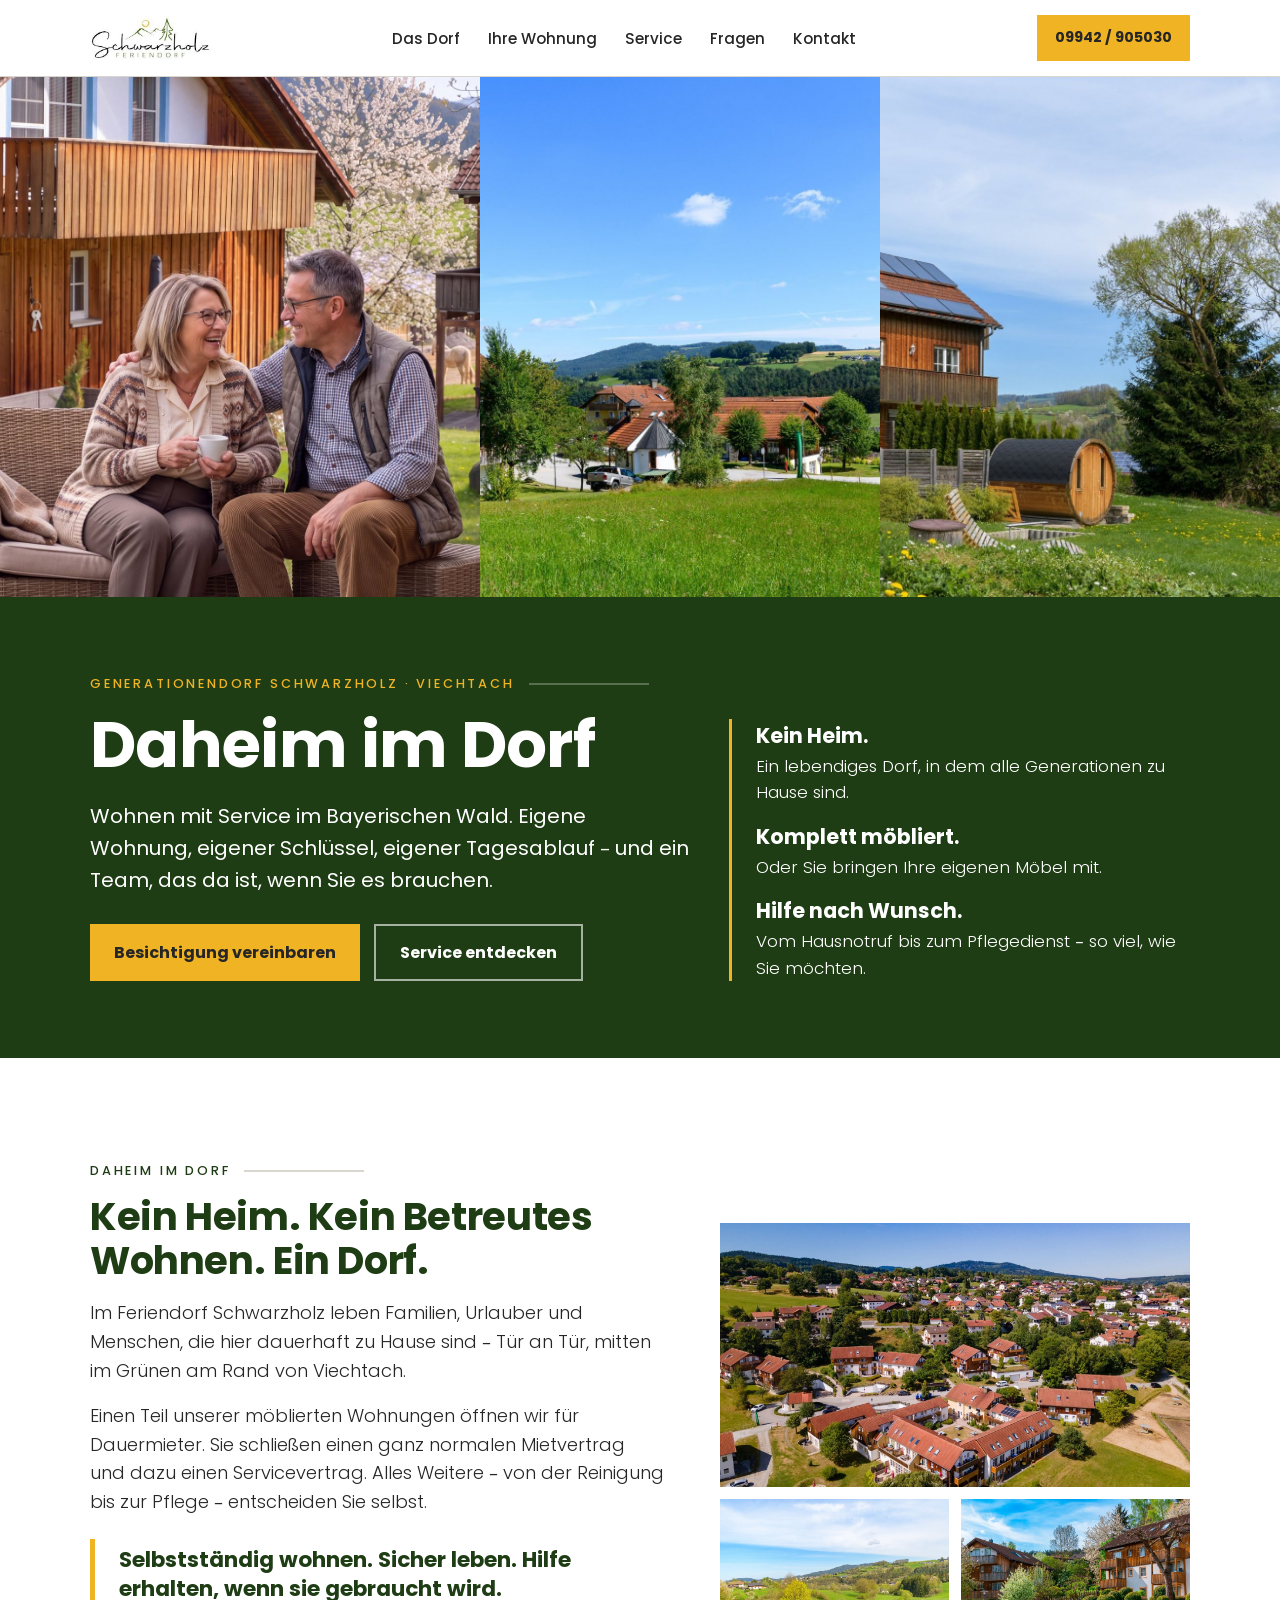
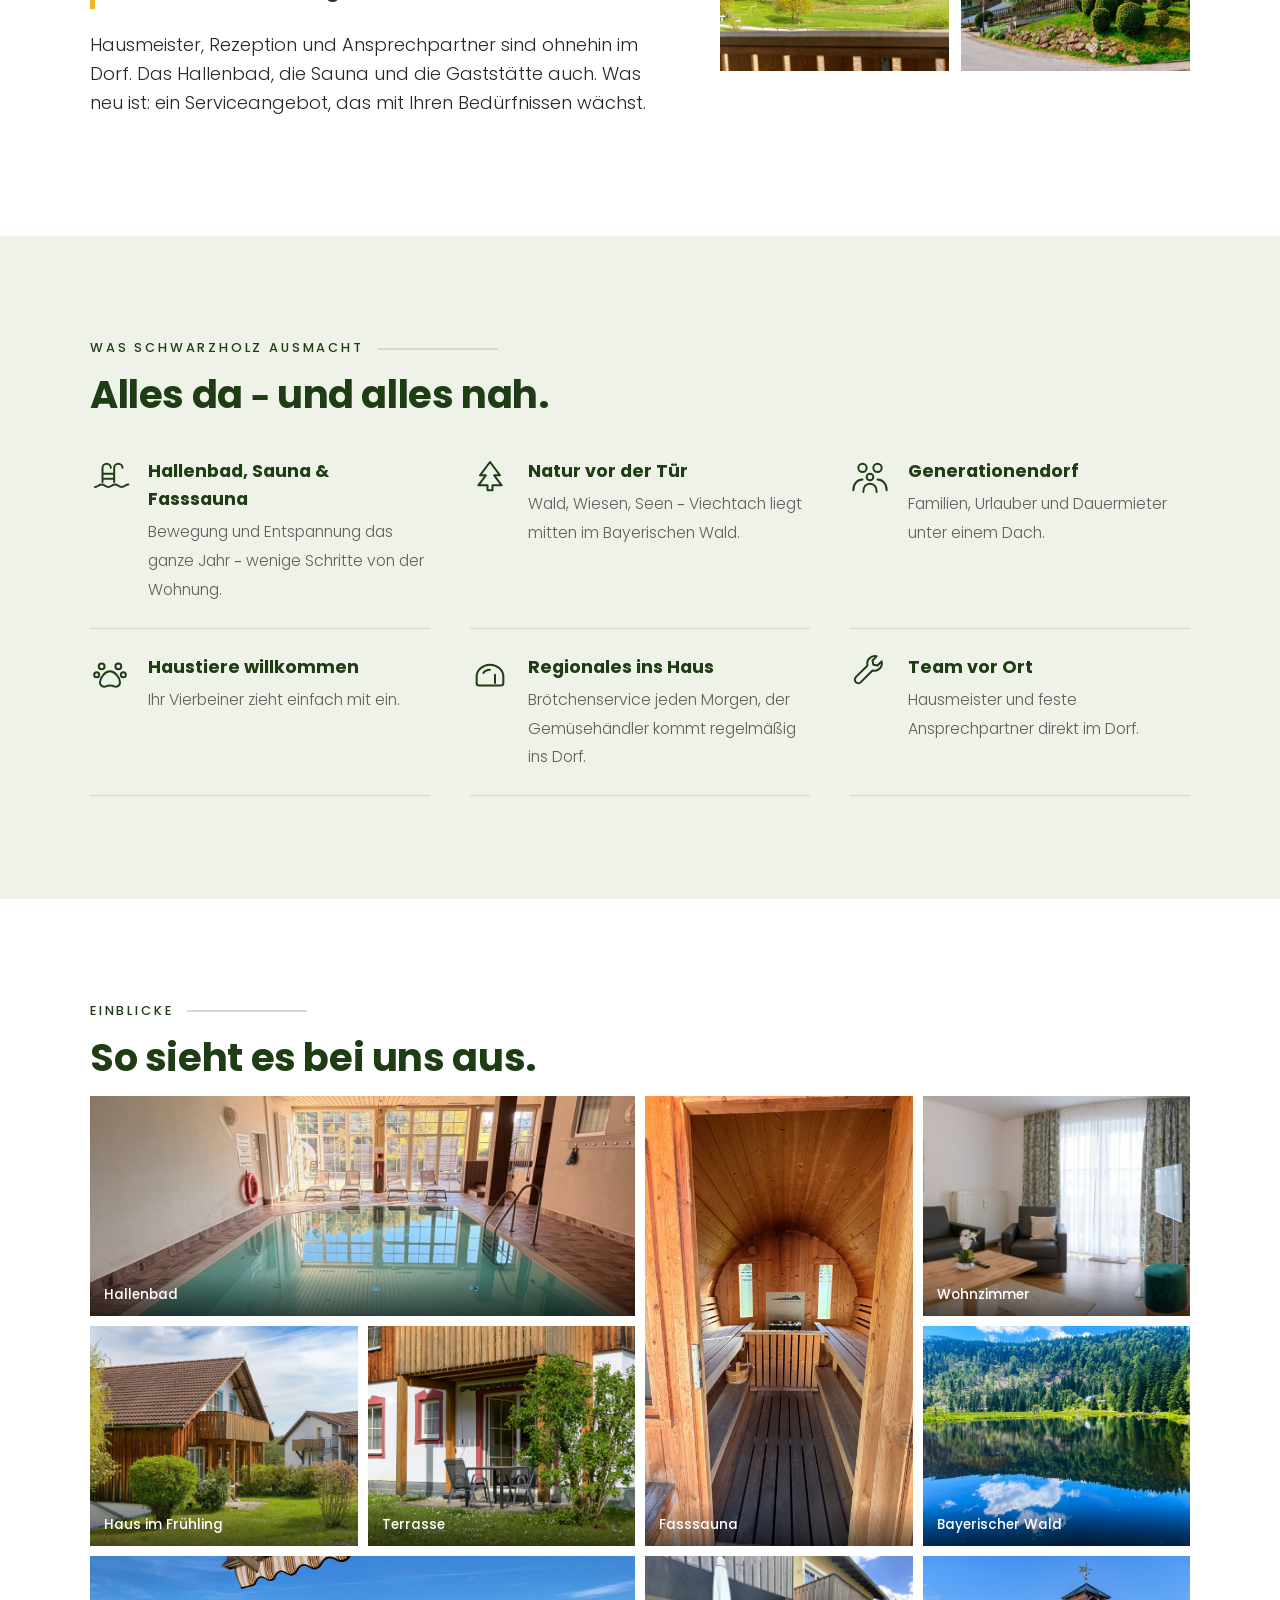
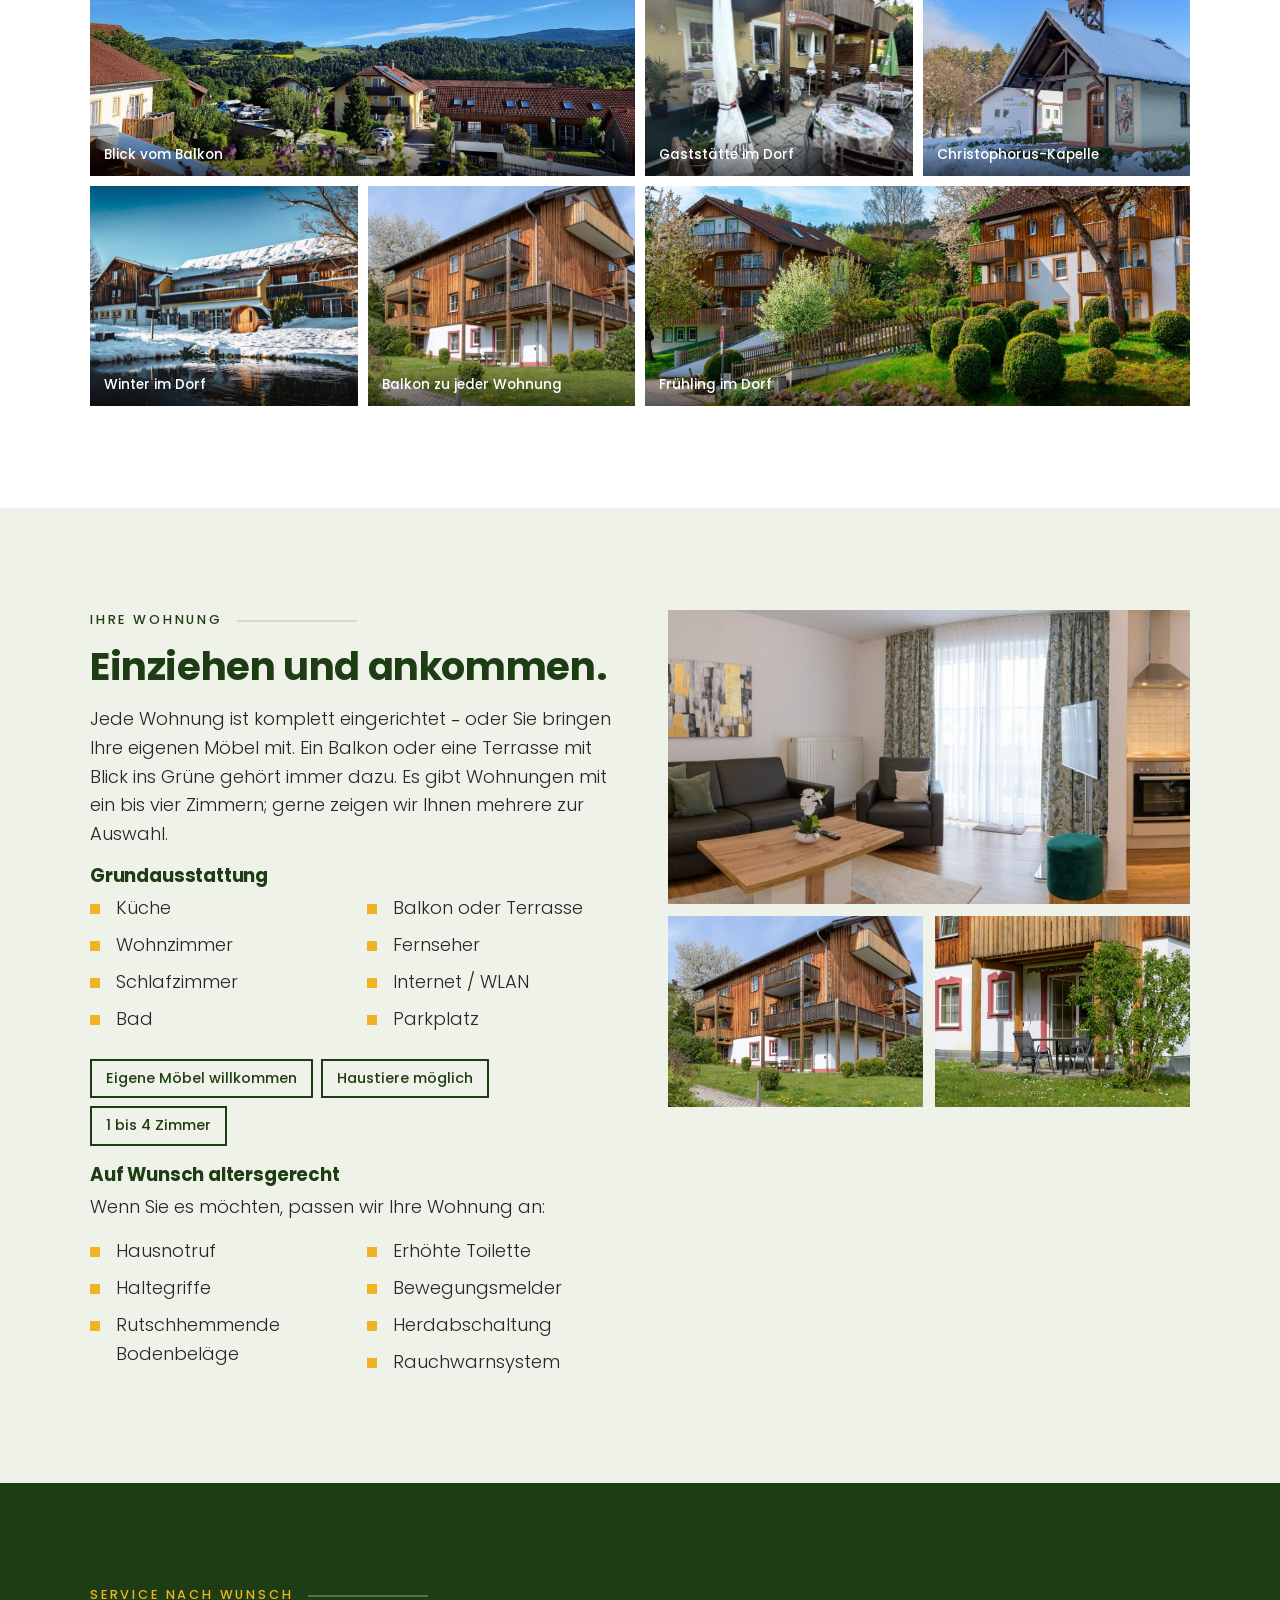
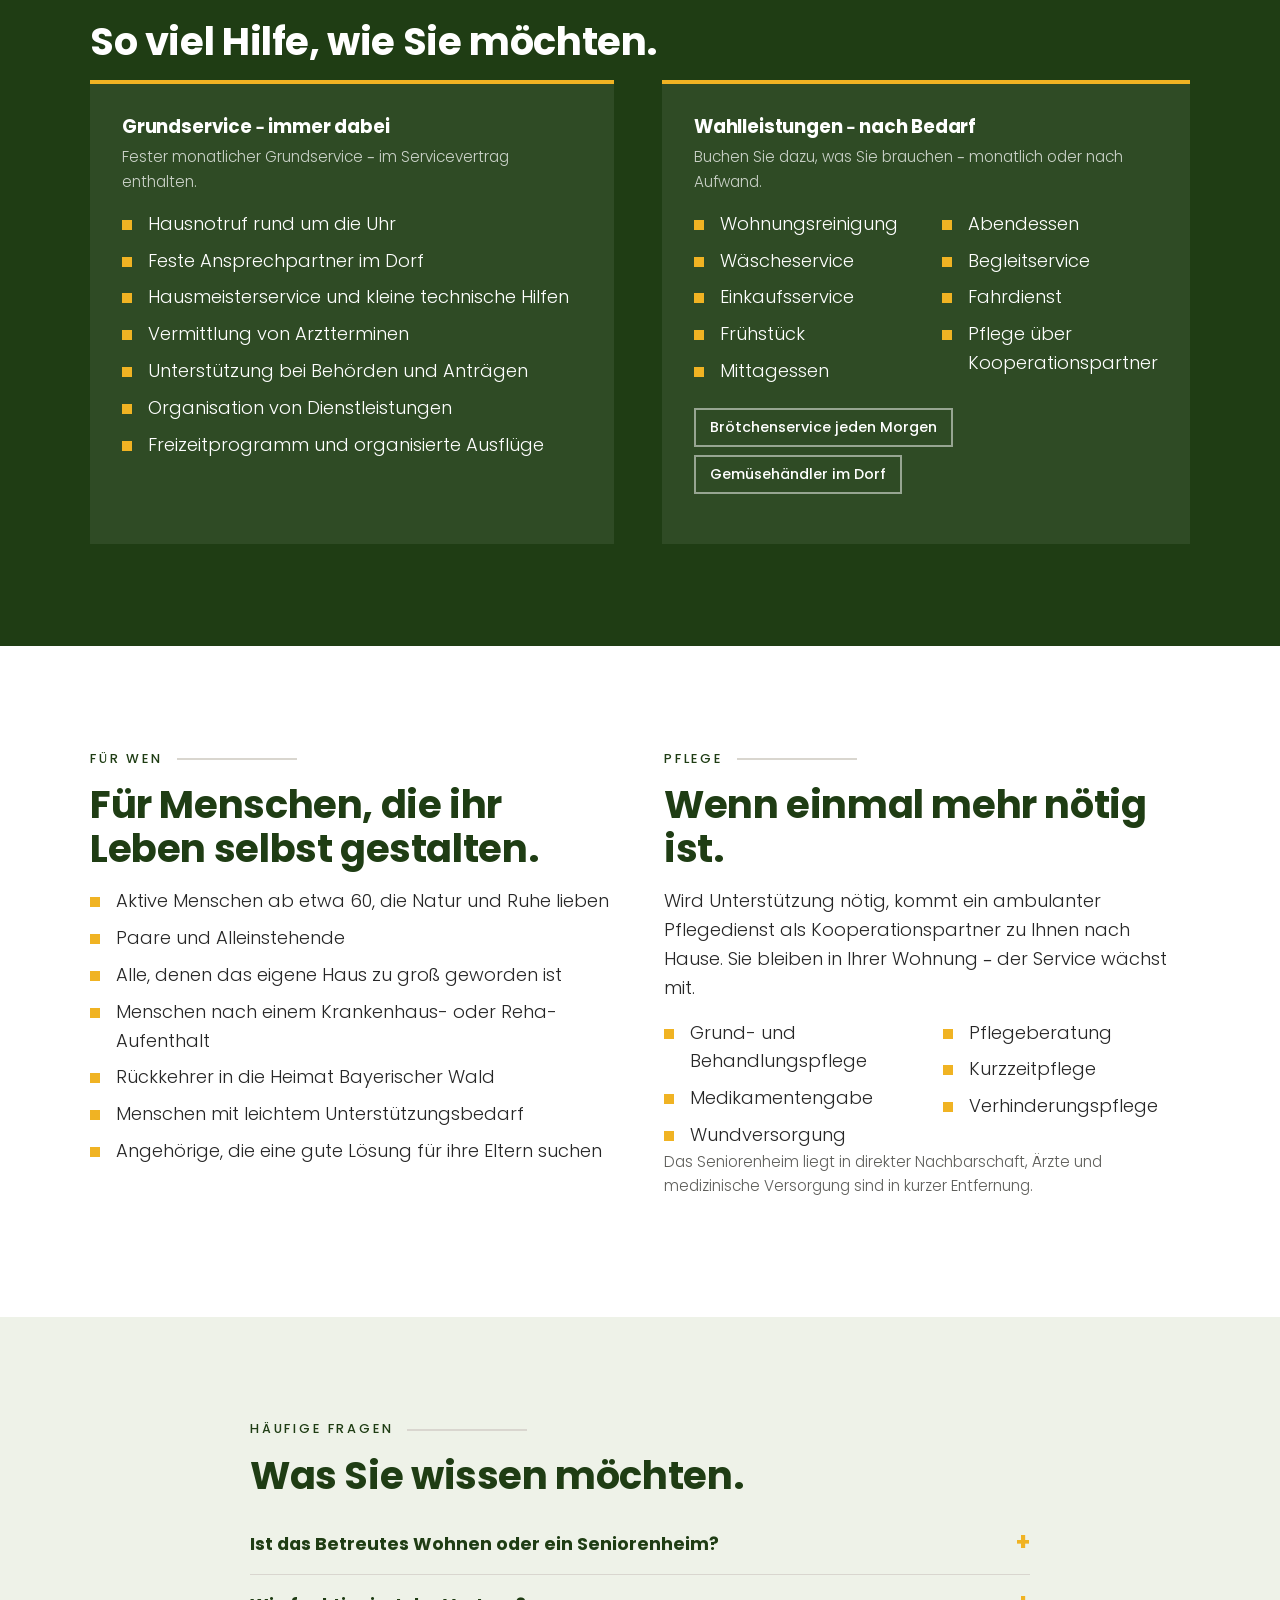
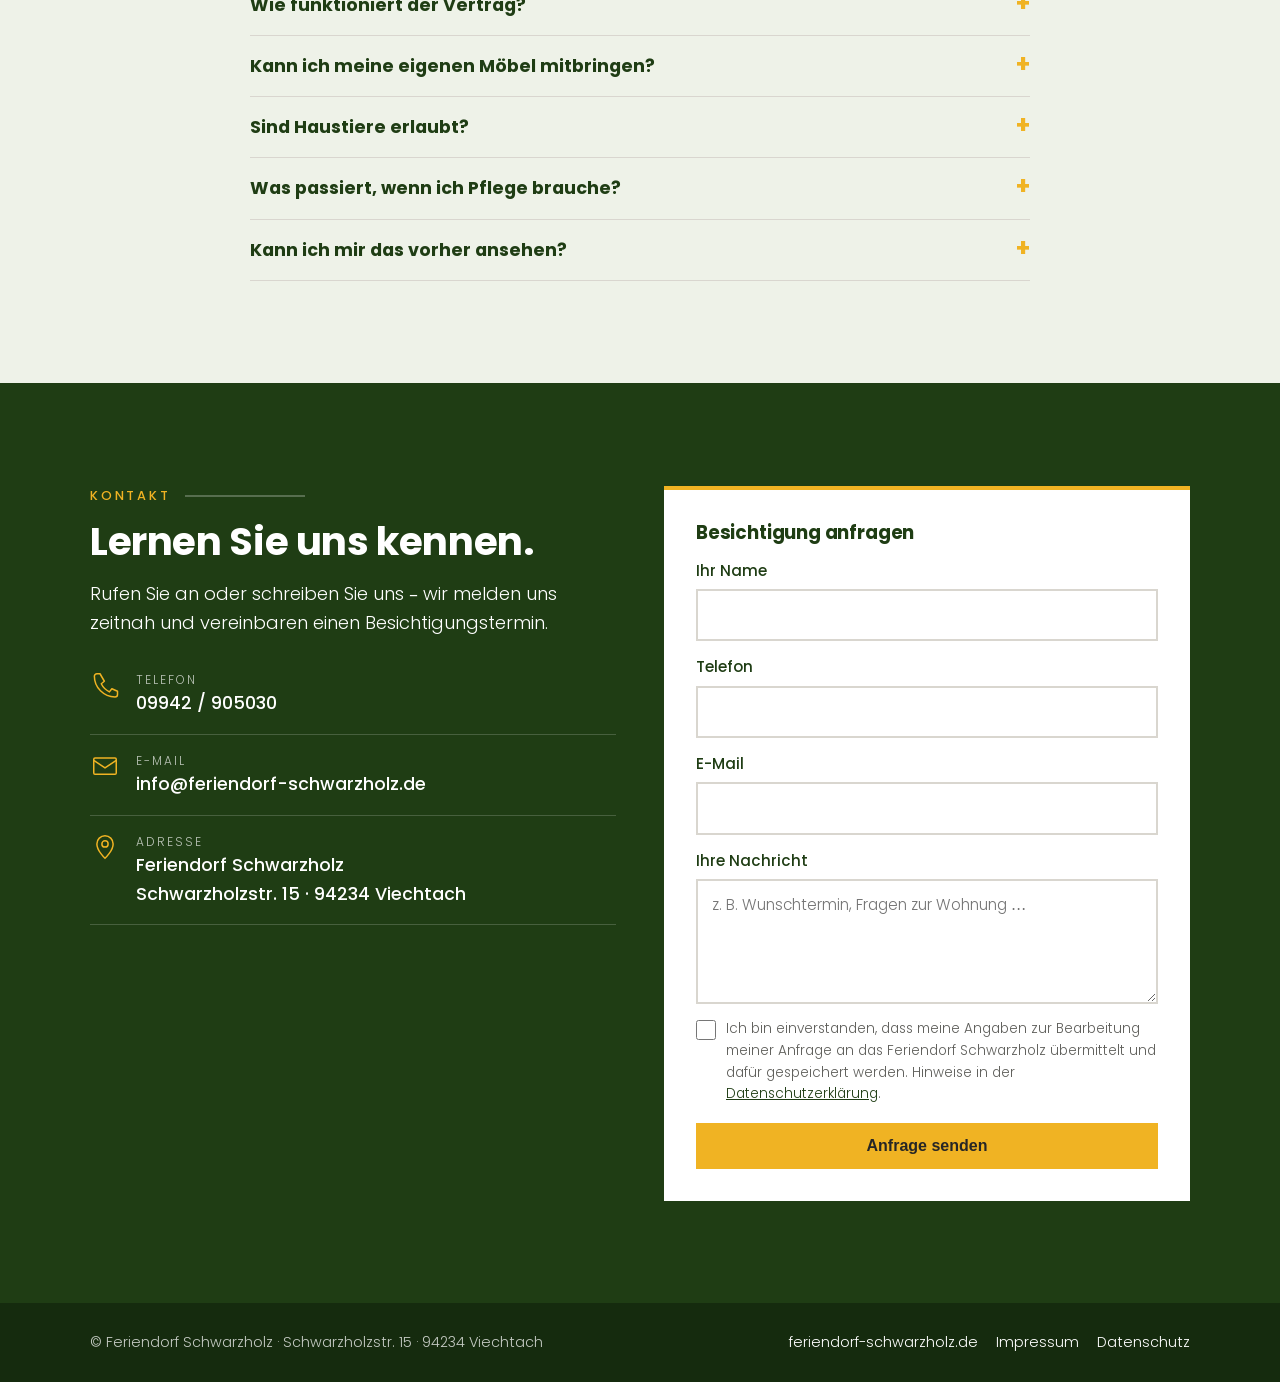
<file: index.html>
<!doctype html>
<html lang="de">
<head>
<meta charset="utf-8">
<meta name="viewport" content="width=device-width, initial-scale=1">
<title>Daheim im Dorf – Wohnen mit Service im Feriendorf Schwarzholz, Viechtach</title>
<meta name="description" content="Dauerhaft wohnen im Generationendorf Schwarzholz: möblierte Wohnungen mit Balkon, Hallenbad und Sauna, Service nach Wunsch und Pflege über Partner – mitten im Bayerischen Wald.">
<meta property="og:title" content="Daheim im Dorf – Wohnen mit Service im Feriendorf Schwarzholz">
<meta property="og:description" content="Selbstständig wohnen. Sicher leben. Hilfe, wenn sie gebraucht wird. Feriendorf Schwarzholz, Viechtach.">
<meta property="og:image" content="https://daheim.feriendorfschwarzholz.de/img/paar2.jpg">
<link rel="canonical" href="https://daheim.feriendorfschwarzholz.de/">
<meta name="robots" content="index, follow, max-image-preview:large">
<meta property="og:type" content="website">
<meta property="og:url" content="https://daheim.feriendorfschwarzholz.de/">
<meta property="og:locale" content="de_DE">
<meta property="og:site_name" content="Feriendorf Schwarzholz">
<meta name="twitter:card" content="summary_large_image">
<meta name="geo.region" content="DE-BY">
<meta name="geo.placename" content="Viechtach">
<link rel="stylesheet" href="css/style.css?v=5">
<link rel="icon" href="img/logo.jpg">
<script type="application/ld+json">
{
  "@context": "https://schema.org",
  "@graph": [
    {
      "@type": "LocalBusiness",
      "@id": "https://daheim.feriendorfschwarzholz.de/#org",
      "name": "Feriendorf Schwarzholz – Daheim im Dorf",
      "alternateName": "Wohnen mit Service im Generationendorf Schwarzholz",
      "description": "Dauerhaft wohnen im Feriendorf Schwarzholz in Viechtach: möblierte Wohnungen mit Balkon, Hallenbad und Sauna, Service nach Wunsch und ambulante Pflege über Partner – kein Heim, kein Betreutes Wohnen, ein Dorf für alle Generationen.",
      "url": "https://daheim.feriendorfschwarzholz.de/",
      "sameAs": ["https://www.feriendorf-schwarzholz.de"],
      "telephone": "+49 9942 905030",
      "email": "info@feriendorf-schwarzholz.de",
      "image": "https://daheim.feriendorfschwarzholz.de/img/paar2.jpg",
      "logo": "https://daheim.feriendorfschwarzholz.de/img/logo.jpg",
      "address": {
        "@type": "PostalAddress",
        "streetAddress": "Schwarzholzstr. 15",
        "postalCode": "94234",
        "addressLocality": "Viechtach",
        "addressRegion": "Bayern",
        "addressCountry": "DE"
      },
      "areaServed": "Bayerischer Wald",
      "amenityFeature": [
        {"@type": "LocationFeatureSpecification", "name": "Hallenbad", "value": true},
        {"@type": "LocationFeatureSpecification", "name": "Sauna und Fasssauna", "value": true},
        {"@type": "LocationFeatureSpecification", "name": "Haustiere erlaubt", "value": true},
        {"@type": "LocationFeatureSpecification", "name": "Möblierte Wohnungen", "value": true},
        {"@type": "LocationFeatureSpecification", "name": "Hausnotruf", "value": true}
      ]
    },
    {
      "@type": "WebPage",
      "@id": "https://daheim.feriendorfschwarzholz.de/#page",
      "url": "https://daheim.feriendorfschwarzholz.de/",
      "name": "Daheim im Dorf – Wohnen mit Service im Feriendorf Schwarzholz, Viechtach",
      "inLanguage": "de-DE",
      "about": {"@id": "https://daheim.feriendorfschwarzholz.de/#org"}
    },
    {
      "@type": "FAQPage",
      "mainEntity": [
        {"@type": "Question", "name": "Ist das Betreutes Wohnen oder ein Seniorenheim?", "acceptedAnswer": {"@type": "Answer", "text": "Nein. Das Feriendorf Schwarzholz ist eine gewachsene Wohnanlage, in der Familien, Urlauber und Dauermieter zusammenleben. Sie wohnen in Ihrer eigenen Wohnung und entscheiden selbst, welche Leistungen Sie dazunehmen."}},
        {"@type": "Question", "name": "Wie funktioniert der Vertrag?", "acceptedAnswer": {"@type": "Answer", "text": "Sie schließen einen normalen Mietvertrag für die Wohnung und einen Servicevertrag für den Grundservice. Wahlleistungen buchen Sie dazu, wenn Sie sie brauchen."}},
        {"@type": "Question", "name": "Kann ich meine eigenen Möbel mitbringen?", "acceptedAnswer": {"@type": "Answer", "text": "Ja. Die Wohnungen sind komplett möbliert, Sie können aber auch mit eigenen Möbeln einziehen – ganz oder teilweise."}},
        {"@type": "Question", "name": "Sind Haustiere erlaubt?", "acceptedAnswer": {"@type": "Answer", "text": "Ja, Haustiere sind willkommen. Sprechen Sie uns einfach vorher darauf an."}},
        {"@type": "Question", "name": "Was passiert, wenn ich Pflege brauche?", "acceptedAnswer": {"@type": "Answer", "text": "Ein ambulanter Pflegedienst als Kooperationspartner kommt zu Ihnen in die Wohnung. Die Abrechnung läuft wie gewohnt über die Pflegekasse. Sie müssen nicht umziehen."}},
        {"@type": "Question", "name": "Kann ich mir das vorher ansehen?", "acceptedAnswer": {"@type": "Answer", "text": "Ja. Vereinbaren Sie einen Termin – wir zeigen Ihnen das Dorf, mehrere Wohnungen zur Auswahl und die Menschen dahinter. Gerne auch gemeinsam mit Ihren Angehörigen."}}
      ]
    }
  ]
}
</script>
</head>
<body>

<header>
  <div class="wrap nav" id="nav">
    <a href="#top"><img src="img/logo.jpg" alt="Feriendorf Schwarzholz"></a>
    <ul>
      <li><a href="#dorf">Das Dorf</a></li>
      <li><a href="#wohnung">Ihre Wohnung</a></li>
      <li><a href="#service">Service</a></li>
      <li><a href="#faq">Fragen</a></li>
      <li><a href="#kontakt">Kontakt</a></li>
    </ul>
    <a class="btn" href="tel:+499942905030">09942 / 905030</a>
    <button class="burger" aria-label="Menü" onclick="document.getElementById('nav').classList.toggle('open')"><span></span><span></span><span></span></button>
  </div>
</header>

<main id="top">

<div class="hero-row">
  <img src="img/paar2.jpg" width="1600" height="1194" fetchpriority="high" alt="Paar auf der Terrasse im Feriendorf Schwarzholz" style="object-position:70% 50%">
  <img src="img/dorf.jpg" alt="Blick über das Feriendorf im Sommer" style="object-position:50% 70%">
  <img src="img/sauna_fruehling.jpg" alt="Fasssauna im Garten" style="object-position:60% 55%">
</div>

<section class="hero dark">
  <div class="wrap grid">
    <div>
      <div class="kicker">Generationendorf Schwarzholz · Viechtach</div>
      <h1>Daheim im Dorf</h1>
      <p class="lead">Wohnen mit Service im Bayerischen Wald. Eigene Wohnung, eigener Schlüssel, eigener Tagesablauf – und ein Team, das da ist, wenn Sie es brauchen.</p>
      <div class="cta">
        <a class="btn" href="#kontakt">Besichtigung vereinbaren</a>
        <a class="btn ghost" href="#service">Service entdecken</a>
      </div>
    </div>
    <div class="facts">
      <div><b>Kein Heim.</b> Ein lebendiges Dorf, in dem alle Generationen zu Hause sind.</div>
      <div><b>Komplett möbliert.</b> Oder Sie bringen Ihre eigenen Möbel mit.</div>
      <div><b>Hilfe nach Wunsch.</b> Vom Hausnotruf bis zum Pflegedienst – so viel, wie Sie möchten.</div>
    </div>
  </div>
</section>

<section class="intro" id="dorf">
  <div class="wrap grid">
    <div>
      <div class="kicker">Daheim im Dorf</div>
      <h2>Kein Heim. Kein Betreutes Wohnen. Ein Dorf.</h2>
      <p>Im Feriendorf Schwarzholz leben Familien, Urlauber und Menschen, die hier dauerhaft zu Hause sind – Tür an Tür, mitten im Grünen am Rand von Viechtach.</p>
      <p>Einen Teil unserer möblierten Wohnungen öffnen wir für Dauermieter. Sie schließen einen ganz normalen Mietvertrag und dazu einen Servicevertrag. Alles Weitere – von der Reinigung bis zur Pflege – entscheiden Sie selbst.</p>
      <div class="quote">Selbstständig wohnen. Sicher leben. Hilfe erhalten, wenn sie gebraucht wird.</div>
      <p>Hausmeister, Rezeption und Ansprechpartner sind ohnehin im Dorf. Das Hallenbad, die Sauna und die Gaststätte auch. Was neu ist: ein Serviceangebot, das mit Ihren Bedürfnissen wächst.</p>
    </div>
    <div class="photo-stack">
      <img src="img/luft.jpg" alt="Luftaufnahme des Feriendorfs Schwarzholz" loading="lazy">
      <img src="img/blick.jpg" alt="Blick vom Balkon über die Wiesen" loading="lazy">
      <img src="img/bluete.jpg" alt="Häuser im Feriendorf zur Kirschblüte" loading="lazy">
    </div>
  </div>
</section>

<section class="light">
  <div class="wrap">
    <div class="kicker">Was Schwarzholz ausmacht</div>
    <h2>Alles da – und alles nah.</h2>
    <div class="features">
      <div class="feat"><svg viewBox="0 0 48 48"><path d="M6 36c4 0 4-3 8-3s4 3 8 3 4-3 8-3 4 3 8 3 4-3 8-3" fill="none" stroke="currentColor" stroke-width="2.4" stroke-linecap="round"/><path d="M15 30V13a5 5 0 0 1 10 0M29 30V13a5 5 0 0 1 10 0M15 20h14M15 26h14" fill="none" stroke="currentColor" stroke-width="2.4" stroke-linecap="round"/></svg><div><b>Hallenbad, Sauna &amp; Fasssauna</b><span>Bewegung und Entspannung das ganze Jahr – wenige Schritte von der Wohnung.</span></div></div>
      <div class="feat"><svg viewBox="0 0 48 48"><path d="M24 6 12 22h7l-9 12h11v6h6v-6h11l-9-12h7z" fill="none" stroke="currentColor" stroke-width="2.4" stroke-linejoin="round"/></svg><div><b>Natur vor der Tür</b><span>Wald, Wiesen, Seen – Viechtach liegt mitten im Bayerischen Wald.</span></div></div>
      <div class="feat"><svg viewBox="0 0 48 48"><circle cx="15" cy="13" r="5" fill="none" stroke="currentColor" stroke-width="2.4"/><circle cx="33" cy="13" r="5" fill="none" stroke="currentColor" stroke-width="2.4"/><circle cx="24" cy="24" r="4" fill="none" stroke="currentColor" stroke-width="2.4"/><path d="M4 40c0-8 5-13 11-13M44 40c0-8-5-13-11-13M16 42c0-6 3-10 8-10s8 4 8 10" fill="none" stroke="currentColor" stroke-width="2.4" stroke-linecap="round"/></svg><div><b>Generationendorf</b><span>Familien, Urlauber und Dauermieter unter einem Dach.</span></div></div>
      <div class="feat"><svg viewBox="0 0 48 48"><circle cx="14" cy="16" r="3.5" fill="none" stroke="currentColor" stroke-width="2.4"/><circle cx="34" cy="16" r="3.5" fill="none" stroke="currentColor" stroke-width="2.4"/><circle cx="8" cy="26" r="3" fill="none" stroke="currentColor" stroke-width="2.4"/><circle cx="40" cy="26" r="3" fill="none" stroke="currentColor" stroke-width="2.4"/><path d="M24 22c6 0 12 8 12 13a5 5 0 0 1-7 5c-2-1-3-1-5-1s-3 0-5 1a5 5 0 0 1-7-5c0-5 6-13 12-13z" fill="none" stroke="currentColor" stroke-width="2.4"/></svg><div><b>Haustiere willkommen</b><span>Ihr Vierbeiner zieht einfach mit ein.</span></div></div>
      <div class="feat"><svg viewBox="0 0 48 48"><path d="M8 28c0-8 8-14 16-14s16 6 16 14v8a3 3 0 0 1-3 3H11a3 3 0 0 1-3-3zM16 24c2-3 5-4 8-4M30 36V26" fill="none" stroke="currentColor" stroke-width="2.4" stroke-linecap="round" stroke-linejoin="round"/></svg><div><b>Regionales ins Haus</b><span>Brötchenservice jeden Morgen, der Gemüsehändler kommt regelmäßig ins Dorf.</span></div></div>
      <div class="feat"><svg viewBox="0 0 48 48"><path d="M38 10a9 9 0 0 1-11 11L13 35a4 4 0 0 1-6-6l14-14A9 9 0 0 1 32 4l-5 5 1 5 5 1z" fill="none" stroke="currentColor" stroke-width="2.4" stroke-linejoin="round"/></svg><div><b>Team vor Ort</b><span>Hausmeister und feste Ansprechpartner direkt im Dorf.</span></div></div>
    </div>
  </div>
</section>

<section>
  <div class="wrap">
    <div class="kicker">Einblicke</div>
    <h2>So sieht es bei uns aus.</h2>
    <div class="gallery">
      <figure class="wide"><img src="img/pool2.jpg" alt="Hallenbad im Feriendorf Schwarzholz" style="object-position:50% 45%" loading="lazy"><figcaption>Hallenbad</figcaption></figure>
      <figure class="tall"><img src="img/sauna_innen.jpg" alt="Fasssauna von innen" loading="lazy"><figcaption>Fasssauna</figcaption></figure>
      <figure><img src="img/innen.jpg" alt="Wohnzimmer einer möblierten Wohnung" loading="lazy"><figcaption>Wohnzimmer</figcaption></figure>
      <figure><img src="img/haus2.jpg" alt="Haus mit Holzbalkon im Frühling" loading="lazy"><figcaption>Haus im Frühling</figcaption></figure>
      <figure><img src="img/terrasse.jpg" alt="Terrasse einer Erdgeschosswohnung mit Sitzgruppe" loading="lazy"><figcaption>Terrasse</figcaption></figure>
      <figure class="wide"><img src="img/markise.jpg" alt="Blick vom Balkon mit Markise über das Dorf" style="object-position:50% 60%" loading="lazy"><figcaption>Blick vom Balkon</figcaption></figure>
      <figure><img src="img/see.jpg" alt="See im Bayerischen Wald" loading="lazy"><figcaption>Bayerischer Wald</figcaption></figure>
      <figure><img src="img/gast.jpg" alt="Terrasse der Gaststätte im Dorf" style="object-position:50% 60%" loading="lazy"><figcaption>Gaststätte im Dorf</figcaption></figure>
      <figure><img src="img/kapelle.jpg" alt="Christophorus-Kapelle im Winter" loading="lazy"><figcaption>Christophorus-Kapelle</figcaption></figure>
      <figure><img src="img/sauna_winter.jpg" alt="Fasssauna und Teich im Winter" loading="lazy"><figcaption>Winter im Dorf</figcaption></figure>
      <figure><img src="img/haus.jpg" alt="Haus mit Holzbalkonen" loading="lazy"><figcaption>Balkon zu jeder Wohnung</figcaption></figure>
      <figure class="wide"><img src="img/bluete.jpg" alt="Häuser im Feriendorf zur Kirschblüte" loading="lazy"><figcaption>Frühling im Dorf</figcaption></figure>
    </div>
  </div>
</section>

<section class="wohnung light" id="wohnung">
  <div class="wrap grid">
    <div>
      <div class="kicker">Ihre Wohnung</div>
      <h2>Einziehen und ankommen.</h2>
      <p>Jede Wohnung ist komplett eingerichtet – oder Sie bringen Ihre eigenen Möbel mit. Ein Balkon oder eine Terrasse mit Blick ins Grüne gehört immer dazu. Es gibt Wohnungen mit ein bis vier Zimmern; gerne zeigen wir Ihnen mehrere zur Auswahl.</p>
      <h3>Grundausstattung</h3>
      <ul class="chk two">
        <li>Küche</li><li>Wohnzimmer</li><li>Schlafzimmer</li><li>Bad</li><li>Balkon oder Terrasse</li><li>Fernseher</li><li>Internet / WLAN</li><li>Parkplatz</li>
      </ul>
      <div class="tags"><span class="tg">Eigene Möbel willkommen</span><span class="tg">Haustiere möglich</span><span class="tg">1 bis 4 Zimmer</span></div>
      <h3>Auf Wunsch altersgerecht</h3>
      <p>Wenn Sie es möchten, passen wir Ihre Wohnung an:</p>
      <ul class="chk two">
        <li>Hausnotruf</li><li>Haltegriffe</li><li>Rutschhemmende Bodenbeläge</li><li>Erhöhte Toilette</li><li>Bewegungsmelder</li><li>Herdabschaltung</li><li>Rauchwarnsystem</li>
      </ul>
    </div>
    <div class="photo-stack">
      <img src="img/innen.jpg" alt="Wohnzimmer mit Küche" loading="lazy">
      <img src="img/haus.jpg" alt="Haus mit Balkonen" loading="lazy">
      <img src="img/terrasse.jpg" alt="Terrasse mit Sitzgruppe" loading="lazy">
    </div>
  </div>
</section>

<section class="service dark" id="service">
  <div class="wrap">
    <div class="kicker">Service nach Wunsch</div>
    <h2>So viel Hilfe, wie Sie möchten.</h2>
    <div class="grid">
      <div class="card">
        <h3>Grundservice – immer dabei</h3>
        <p class="note" style="color:rgba(255,255,255,.75)">Fester monatlicher Grundservice – im Servicevertrag enthalten.</p>
        <ul class="chk">
          <li>Hausnotruf rund um die Uhr</li>
          <li>Feste Ansprechpartner im Dorf</li>
          <li>Hausmeisterservice und kleine technische Hilfen</li>
          <li>Vermittlung von Arztterminen</li>
          <li>Unterstützung bei Behörden und Anträgen</li>
          <li>Organisation von Dienstleistungen</li>
          <li>Freizeitprogramm und organisierte Ausflüge</li>
        </ul>
      </div>
      <div class="card">
        <h3>Wahlleistungen – nach Bedarf</h3>
        <p class="note" style="color:rgba(255,255,255,.75)">Buchen Sie dazu, was Sie brauchen – monatlich oder nach Aufwand.</p>
        <ul class="chk two">
          <li>Wohnungsreinigung</li><li>Wäscheservice</li><li>Einkaufsservice</li><li>Frühstück</li><li>Mittagessen</li><li>Abendessen</li><li>Begleitservice</li><li>Fahrdienst</li><li>Pflege über Kooperationspartner</li>
        </ul>
        <div class="tags"><span class="tg">Brötchenservice jeden Morgen</span><span class="tg">Gemüsehändler im Dorf</span></div>
      </div>
    </div>
  </div>
</section>


<section>
  <div class="wrap cols">
    <div>
      <div class="kicker">Für wen</div>
      <h2>Für Menschen, die ihr Leben selbst gestalten.</h2>
      <ul class="chk">
        <li>Aktive Menschen ab etwa 60, die Natur und Ruhe lieben</li>
        <li>Paare und Alleinstehende</li>
        <li>Alle, denen das eigene Haus zu groß geworden ist</li>
        <li>Menschen nach einem Krankenhaus- oder Reha-Aufenthalt</li>
        <li>Rückkehrer in die Heimat Bayerischer Wald</li>
        <li>Menschen mit leichtem Unterstützungsbedarf</li>
        <li>Angehörige, die eine gute Lösung für ihre Eltern suchen</li>
      </ul>
    </div>
    <div>
      <div class="kicker">Pflege</div>
      <h2>Wenn einmal mehr nötig ist.</h2>
      <p>Wird Unterstützung nötig, kommt ein ambulanter Pflegedienst als Kooperationspartner zu Ihnen nach Hause. Sie bleiben in Ihrer Wohnung – der Service wächst mit.</p>
      <ul class="chk two">
        <li>Grund- und Behandlungspflege</li><li>Medikamentengabe</li><li>Wundversorgung</li><li>Pflegeberatung</li><li>Kurzzeitpflege</li><li>Verhinderungspflege</li>
      </ul>
      <p class="note">Das Seniorenheim liegt in direkter Nachbarschaft, Ärzte und medizinische Versorgung sind in kurzer Entfernung.</p>
    </div>
  </div>
</section>

<section class="light" id="faq">
  <div class="wrap" style="max-width:860px;">
    <div class="kicker">Häufige Fragen</div>
    <h2>Was Sie wissen möchten.</h2>
    <details><summary>Ist das Betreutes Wohnen oder ein Seniorenheim?</summary><p>Nein. Das Feriendorf Schwarzholz ist eine gewachsene Wohnanlage, in der Familien, Urlauber und Dauermieter zusammenleben. Sie wohnen in Ihrer eigenen Wohnung und entscheiden selbst, welche Leistungen Sie dazunehmen.</p></details>
    <details><summary>Wie funktioniert der Vertrag?</summary><p>Sie schließen einen normalen Mietvertrag für die Wohnung und einen Servicevertrag für den Grundservice. Wahlleistungen buchen Sie dazu, wenn Sie sie brauchen.</p></details>
    <details><summary>Kann ich meine eigenen Möbel mitbringen?</summary><p>Ja. Die Wohnungen sind komplett möbliert, Sie können aber auch mit eigenen Möbeln einziehen – ganz oder teilweise.</p></details>
    <details><summary>Sind Haustiere erlaubt?</summary><p>Ja, Haustiere sind willkommen. Sprechen Sie uns einfach vorher darauf an.</p></details>
    <details><summary>Was passiert, wenn ich Pflege brauche?</summary><p>Ein ambulanter Pflegedienst als Kooperationspartner kommt zu Ihnen in die Wohnung. Die Abrechnung läuft wie gewohnt über die Pflegekasse. Sie müssen nicht umziehen.</p></details>
    <details><summary>Kann ich mir das vorher ansehen?</summary><p>Unbedingt. Vereinbaren Sie einen Termin – wir zeigen Ihnen das Dorf, mehrere Wohnungen zur Auswahl und die Menschen dahinter. Gerne auch gemeinsam mit Ihren Angehörigen.</p></details>
  </div>
</section>

<section class="kontakt dark" id="kontakt">
  <div class="wrap grid">
    <div>
      <div class="kicker">Kontakt</div>
      <h2>Lernen Sie uns kennen.</h2>
      <p>Rufen Sie an oder schreiben Sie uns – wir melden uns zeitnah und vereinbaren einen Besichtigungstermin.</p>
      <ul class="contact-list">
        <li><svg viewBox="0 0 48 48"><path d="M16 6h-5a4 4 0 0 0-4 4c0 18 15 33 33 33a4 4 0 0 0 4-4v-5l-9-4-4 5c-6-3-10-7-13-13l5-4z" fill="none" stroke="currentColor" stroke-width="2.4" stroke-linejoin="round"/></svg><div><small>Telefon</small><a href="tel:+499942905030">09942 / 905030</a></div></li>
        <li><svg viewBox="0 0 48 48"><rect x="6" y="11" width="36" height="26" rx="2" fill="none" stroke="currentColor" stroke-width="2.4"/><path d="m6 15 18 12 18-12" fill="none" stroke="currentColor" stroke-width="2.4" stroke-linejoin="round"/></svg><div><small>E-Mail</small><a href="mailto:info@feriendorf-schwarzholz.de?subject=Daheim%20im%20Dorf%20%E2%80%93%20Anfrage%20Besichtigung">info@feriendorf-schwarzholz.de</a></div></li>
        <li><svg viewBox="0 0 48 48"><path d="M24 42s13-12 13-23a13 13 0 0 0-26 0c0 11 13 23 13 23z" fill="none" stroke="currentColor" stroke-width="2.4"/><circle cx="24" cy="19" r="5" fill="none" stroke="currentColor" stroke-width="2.4"/></svg><div><small>Adresse</small><a href="https://www.google.com/maps/search/?api=1&query=Feriendorf+Schwarzholz+Schwarzholzstr.+15+94234+Viechtach" target="_blank" rel="noopener">Feriendorf Schwarzholz<br>Schwarzholzstr. 15 · 94234 Viechtach</a></div></li>
      </ul>
    </div>
    <div>
      <form class="form" action="kontakt.php" method="POST">
        <input type="text" name="_honey" style="display:none" tabindex="-1" autocomplete="off">
        <h3>Besichtigung anfragen</h3>
        <p class="form-error" hidden>Bitte füllen Sie Name und E-Mail aus und bestätigen Sie den Datenschutzhinweis.</p>
        <label>Ihr Name<input type="text" name="Name" required autocomplete="name"></label>
        <label>Telefon<input type="tel" name="Telefon" autocomplete="tel"></label>
        <label>E-Mail<input type="email" name="E-Mail" required autocomplete="email"></label>
        <label>Ihre Nachricht<textarea name="Nachricht" rows="4" placeholder="z. B. Wunschtermin, Fragen zur Wohnung …"></textarea></label>
        <label class="consent"><input type="checkbox" name="Datenschutz" value="zugestimmt" required><span>Ich bin einverstanden, dass meine Angaben zur Bearbeitung meiner Anfrage an das Feriendorf Schwarzholz übermittelt und dafür gespeichert werden. Hinweise in der <a href="https://www.feriendorf-schwarzholz.de/datenschutz" target="_blank" rel="noopener">Datenschutzerklärung</a>.</span></label>
        <button class="btn" type="submit">Anfrage senden</button>
      </form>
    </div>
  </div>
</section>

</main>

<footer>
  <div class="wrap">
    <span>© Feriendorf Schwarzholz · Schwarzholzstr. 15 · 94234 Viechtach</span>
    <span><a href="https://www.feriendorf-schwarzholz.de" target="_blank" rel="noopener">feriendorf-schwarzholz.de</a><a href="https://www.feriendorf-schwarzholz.de/impressum" target="_blank" rel="noopener">Impressum</a><a href="https://www.feriendorf-schwarzholz.de/datenschutz" target="_blank" rel="noopener">Datenschutz</a></span>
  </div>
</footer>

<a class="call-bar" href="tel:+499942905030">Jetzt anrufen · 09942 / 905030</a>

<script>if(location.search.includes("fehler=1")){var e=document.querySelector(".form-error");if(e)e.hidden=false;}</script>
</body>
</html>
</file>
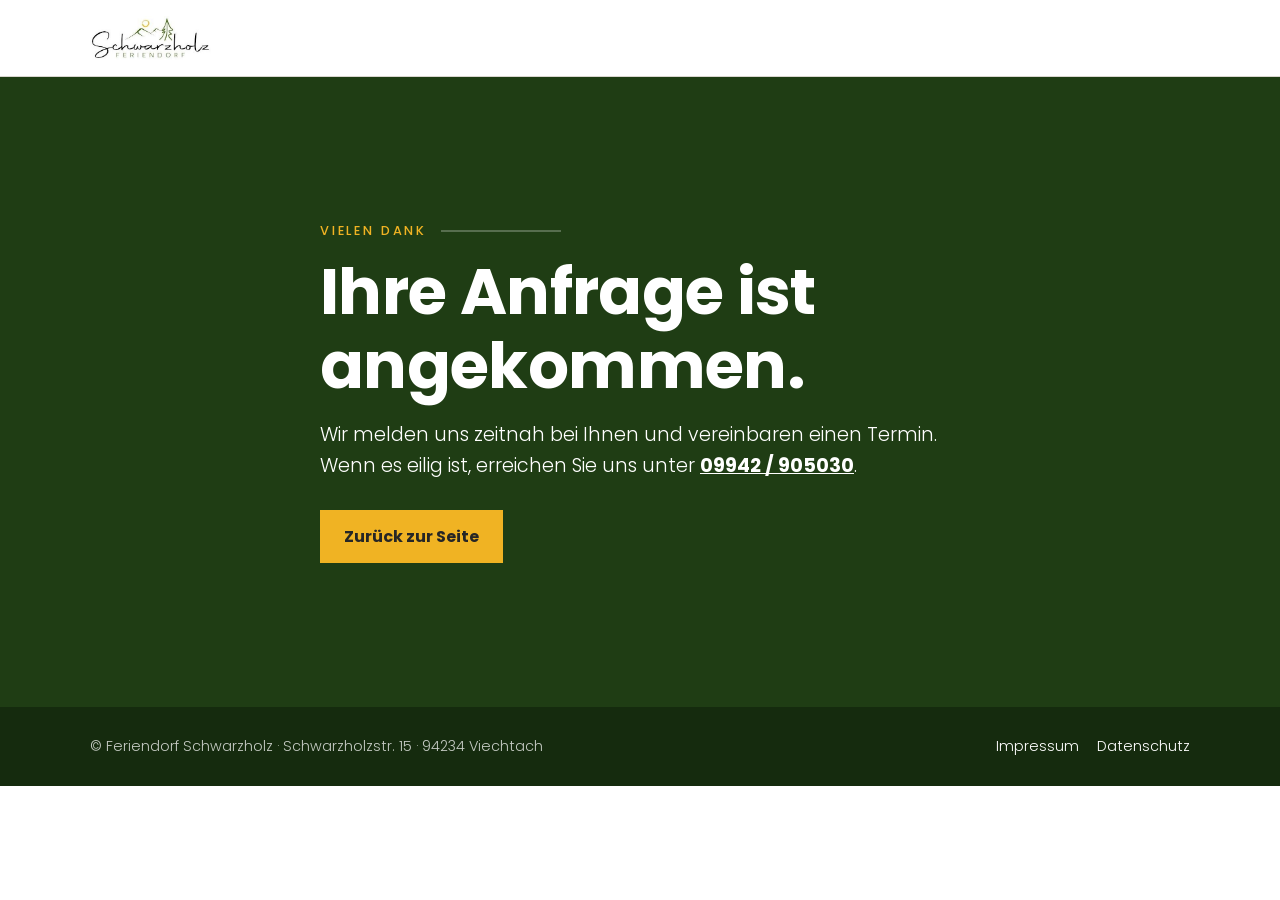
<file: danke.html>
<!doctype html>
<html lang="de">
<head>
<meta charset="utf-8"><meta name="viewport" content="width=device-width, initial-scale=1">
<title>Vielen Dank – Daheim im Dorf</title>
<meta name="robots" content="noindex">
<link rel="stylesheet" href="css/style.css?v=5">
</head>
<body>
<header><div class="wrap nav"><a href="index.html"><img src="img/logo.jpg" alt="Feriendorf Schwarzholz"></a></div></header>
<section class="dark" style="min-height:70vh;display:flex;align-items:center;">
  <div class="wrap" style="max-width:720px;">
    <div class="kicker">Vielen Dank</div>
    <h1>Ihre Anfrage ist angekommen.</h1>
    <p style="font-size:1.2rem;margin:18px 0 28px;">Wir melden uns zeitnah bei Ihnen und vereinbaren einen Termin. Wenn es eilig ist, erreichen Sie uns unter <a href="tel:+499942905030" style="font-weight:600;">09942 / 905030</a>.</p>
    <a class="btn" href="index.html">Zurück zur Seite</a>
  </div>
</section>
<footer><div class="wrap"><span>© Feriendorf Schwarzholz · Schwarzholzstr. 15 · 94234 Viechtach</span><span><a href="https://www.feriendorf-schwarzholz.de/impressum" target="_blank" rel="noopener">Impressum</a><a href="https://www.feriendorf-schwarzholz.de/datenschutz" target="_blank" rel="noopener">Datenschutz</a></span></div></footer>
</body></html>
</file>
<file: css/style.css>
@font-face { font-family: "Poppins"; font-weight: 300; font-style: normal; font-display: swap; src: url("../fonts/poppins-300.woff2") format("woff2"); }
@font-face { font-family: "Poppins"; font-weight: 400; font-style: normal; font-display: swap; src: url("../fonts/poppins-400.woff2") format("woff2"); }
@font-face { font-family: "Poppins"; font-weight: 500; font-style: normal; font-display: swap; src: url("../fonts/poppins-500.woff2") format("woff2"); }
@font-face { font-family: "Poppins"; font-weight: 600; font-style: normal; font-display: swap; src: url("../fonts/poppins-700.woff2") format("woff2"); }

:root {
  --g: #1f3d14;
  --g2: #2c5420;
  --gl: #eef2e8;
  --sun: #f0b323;
  --line: #d9d6cf;
  --ink: #262626;
  --grey: #5f5f5b;
  --bg: #ffffff;
  --max: 1180px;
}

* { box-sizing: border-box; margin: 0; padding: 0; }
html { scroll-behavior: smooth; }
body {
  font-family: "Poppins", system-ui, -apple-system, "Segoe UI", sans-serif;
  font-weight: 300;
  color: var(--ink);
  background: var(--bg);
  font-size: 18px;
  line-height: 1.6;
}
img { display: block; max-width: 100%; }
a { color: var(--g); }
strong { font-weight: 500; }
h1, h2, h3 { font-weight: 600; color: var(--g); line-height: 1.15; letter-spacing: -0.01em; }
h1 { font-size: clamp(2.4rem, 5vw, 4rem); }
h2 { font-size: clamp(1.7rem, 3vw, 2.4rem); margin-bottom: 1rem; }
h3 { font-size: 1.15rem; margin-bottom: .5rem; }
p { margin-bottom: 1rem; }
.wrap { max-width: var(--max); margin: 0 auto; padding: 0 clamp(16px, 4vw, 40px); }
.dark { background: var(--g); color: #fff; }
.dark h1, .dark h2, .dark h3 { color: #fff; }
.dark a { color: #fff; }
.light { background: var(--gl); }
section { padding: clamp(56px, 8vw, 110px) 0; }

.kicker {
  display: flex; align-items: center; gap: 14px;
  font-weight: 500; font-size: .8rem; letter-spacing: .22em; text-transform: uppercase;
  color: var(--g); margin-bottom: 14px;
}
.kicker::after { content: ""; flex: 1; max-width: 120px; height: 2px; background: var(--line); }
.dark .kicker { color: var(--sun); }
.dark .kicker::after { background: rgba(255,255,255,.25); }

/* Header */
header {
  position: sticky; top: 0; z-index: 50; background: #fff;
  border-bottom: 1px solid var(--line);
}
.nav { display: flex; align-items: center; justify-content: space-between; height: 76px; gap: 20px; }
.nav img { height: 44px; }
.nav ul { display: flex; gap: 28px; list-style: none; }
.nav ul a { text-decoration: none; font-weight: 500; font-size: .95rem; color: var(--ink); }
.nav ul a:hover { color: var(--g); }
.btn {
  display: inline-flex; align-items: center; gap: 10px;
  background: var(--sun); color: var(--ink) !important; text-decoration: none;
  font-weight: 600; padding: 14px 24px; border: 0; font-size: 1rem; cursor: pointer;
  transition: background .15s;
}
.btn:hover { background: #e3a614; }
.btn.ghost { background: transparent; color: #fff !important; border: 2px solid rgba(255,255,255,.6); }
.btn.ghost:hover { background: rgba(255,255,255,.1); }
.btn.outline { background: transparent; color: var(--g) !important; border: 2px solid var(--g); }
.nav .btn { padding: 11px 18px; font-size: .9rem; }
.burger { display: none; background: none; border: 0; width: 44px; height: 44px; cursor: pointer; }
.burger span { display: block; height: 3px; background: var(--g); margin: 7px 8px; }

/* Hero */
.hero-row { display: grid; grid-template-columns: 1.2fr 1fr 1fr; height: clamp(260px, 42vw, 520px); }
.hero-row img { width: 100%; height: 100%; object-fit: cover; }
.hero { padding: clamp(40px, 6vw, 80px) 0; }
.hero .grid { display: grid; grid-template-columns: 1.3fr 1fr; gap: 40px; align-items: end; }
.hero p.lead { font-size: 1.25rem; font-weight: 400; max-width: 34em; margin: 18px 0 28px; }
.hero .cta { display: flex; gap: 14px; flex-wrap: wrap; }
.hero .facts { display: grid; gap: 14px; border-left: 3px solid var(--sun); padding-left: 24px; }
.hero .facts div { font-size: 1.05rem; }
.hero .facts b { display: block; font-weight: 600; font-size: 1.3rem; }

/* Intro */
.intro .grid { display: grid; grid-template-columns: 1.1fr .9fr; gap: 56px; align-items: center; }
.quote {
  border-left: 5px solid var(--sun); padding: 6px 0 6px 24px;
  font-weight: 600; color: var(--g); font-size: 1.35rem; line-height: 1.35; margin: 22px 0;
}
.photo-stack { display: grid; grid-template-columns: 1fr 1fr; gap: 12px; }
.photo-stack img { width: 100%; aspect-ratio: 4/3; object-fit: cover; }
.photo-stack img:first-child { grid-column: 1 / -1; aspect-ratio: 16/9; }

/* Features */
.features { display: grid; grid-template-columns: repeat(3, 1fr); gap: 0 40px; }
.feat { display: flex; gap: 18px; padding: 24px 0; border-bottom: 1px solid var(--line); }
.feat svg { width: 40px; height: 40px; flex: 0 0 40px; color: var(--g); }
.feat b { display: block; font-weight: 600; color: var(--g); font-size: 1.1rem; margin-bottom: 4px; }
.feat span { color: var(--grey); font-size: .98rem; }

/* Gallery */
.gallery { display: grid; grid-template-columns: repeat(4, 1fr); grid-auto-rows: 220px; grid-auto-flow: dense; gap: 10px; }
.gallery figure { overflow: hidden; margin: 0; position: relative; }
.gallery img { width: 100%; height: 100%; object-fit: cover; transition: transform .4s; }
.gallery figure:hover img { transform: scale(1.04); }
.gallery figcaption {
  position: absolute; left: 0; right: 0; bottom: 0; padding: 10px 14px;
  background: linear-gradient(transparent, rgba(0,0,0,.55)); color: #fff; font-size: .85rem; font-weight: 500;
}
.gallery .tall { grid-row: span 2; }
.gallery .wide { grid-column: span 2; }

/* Wohnung */
.wohnung .grid { display: grid; grid-template-columns: 1fr 1fr; gap: 56px; align-items: start; }
.chk { list-style: none; }
.chk li { position: relative; padding-left: 26px; margin-bottom: 8px; }
.chk li::before { content: ""; position: absolute; left: 0; top: .55em; width: 10px; height: 10px; background: var(--sun); }
.two { columns: 2; column-gap: 32px; }
.tags { display: flex; flex-wrap: wrap; gap: 8px; margin: 18px 0; }
.tg { border: 2px solid var(--g); color: var(--g); font-weight: 500; font-size: .9rem; padding: 6px 14px; }
.dark .tg { border-color: rgba(255,255,255,.5); color: #fff; }
.note { font-size: .95rem; color: var(--grey); }

/* Service */
.service .grid { display: grid; grid-template-columns: 1fr 1fr; gap: 48px; }
.card { background: #fff; padding: 32px; border-top: 4px solid var(--sun); }
.dark .card { background: rgba(255,255,255,.07); border-top-color: var(--sun); }
.price { font-weight: 600; color: var(--g); font-size: 1.6rem; }
.dark .price { color: var(--sun); }
.price small { font-size: .95rem; font-weight: 400; color: var(--grey); }
.dark .price small { color: rgba(255,255,255,.7); }
table { width: 100%; border-collapse: collapse; font-size: 1rem; }
td { padding: 12px 0; border-bottom: 1px solid var(--line); vertical-align: top; }
.dark td { border-color: rgba(255,255,255,.18); }
td:last-child { text-align: right; white-space: nowrap; font-weight: 500; }

/* Preise */
.preise .calc { max-width: 620px; margin: 0 auto; background: #fff; padding: 36px; border-top: 4px solid var(--sun); }
.preise .calc td.total { font-weight: 600; font-size: 1.25rem; color: var(--g); border-bottom: 0; border-top: 2px solid var(--g); }
.preise .calc td.sub { color: var(--grey); font-size: .9rem; padding-top: 0; border-bottom: 0; white-space: normal; text-align: left; font-weight: 300; }

/* Für wen + Pflege */
.cols { display: grid; grid-template-columns: 1fr 1fr; gap: 48px; }

/* FAQ */
details { border-bottom: 1px solid var(--line); padding: 16px 0; }
summary { cursor: pointer; font-weight: 600; color: var(--g); font-size: 1.1rem; list-style: none; display: flex; justify-content: space-between; gap: 16px; }
summary::after { content: "+"; font-size: 1.5rem; line-height: 1; color: var(--sun); }
details[open] summary::after { content: "–"; }
details p { margin: 12px 0 0; max-width: 60em; }

/* Kontakt */
.kontakt .grid { display: grid; grid-template-columns: 1fr 1fr; gap: 48px; align-items: start; }
.contact-list { list-style: none; }
.contact-list li { display: flex; gap: 16px; align-items: flex-start; padding: 16px 0; border-bottom: 1px solid rgba(255,255,255,.18); }
.contact-list svg { width: 30px; height: 30px; flex: 0 0 30px; color: var(--sun); }
.contact-list small { display: block; font-size: .75rem; letter-spacing: .16em; text-transform: uppercase; opacity: .7; }
.contact-list a { text-decoration: none; font-weight: 500; font-size: 1.1rem; }
.kontakt img { width: 100%; aspect-ratio: 4/3; object-fit: cover; }

footer { background: #152b0e; color: rgba(255,255,255,.75); padding: 28px 0; font-size: .9rem; }
footer .wrap { display: flex; justify-content: space-between; gap: 16px; flex-wrap: wrap; }
footer a { color: #fff; text-decoration: none; margin-left: 18px; }

/* Mobile */
.call-bar { display: none; }
@media (max-width: 900px) {
  .nav ul { display: none; }
  .nav .btn { display: none; }
  .burger { display: block; }
  .nav.open ul { display: flex; flex-direction: column; position: absolute; left: 0; right: 0; top: 76px; background: #fff; padding: 16px 24px 24px; border-bottom: 1px solid var(--line); gap: 16px; }
  .hero .grid, .intro .grid, .wohnung .grid, .service .grid, .cols, .kontakt .grid { grid-template-columns: 1fr; gap: 32px; }
  .features { grid-template-columns: 1fr; }
  .gallery { grid-template-columns: repeat(2, 1fr); grid-auto-rows: 160px; }
  .hero-row { grid-template-columns: 1fr 1fr; height: 46vw; }
  .hero-row img:last-child { display: none; }
  .two { columns: 1; }
  body { padding-bottom: 64px; }
  .call-bar {
    display: flex; position: fixed; left: 0; right: 0; bottom: 0; z-index: 60;
    background: var(--sun); color: var(--ink); text-decoration: none; font-weight: 600;
    justify-content: center; align-items: center; gap: 10px; height: 60px; font-size: 1.05rem;
  }
}

/* Form */
.form { background: #fff; color: var(--ink); padding: 32px; border-top: 4px solid var(--sun); }
.form h3 { color: var(--g); margin-bottom: 16px; }
.form label { display: block; font-weight: 500; font-size: .95rem; margin-bottom: 14px; color: var(--g); }
.form input[type=text], .form input[type=tel], .form input[type=email], .form textarea {
  display: block; width: 100%; margin-top: 6px; padding: 12px 14px; font: inherit; font-weight: 300;
  border: 2px solid var(--line); background: #fff; color: var(--ink);
}
.form input:focus, .form textarea:focus { outline: none; border-color: var(--g); }
.form .consent { display: flex; gap: 10px; align-items: flex-start; font-weight: 300; font-size: .85rem; color: var(--grey); margin: 6px 0 18px; }
.form .consent input { width: 20px; height: 20px; margin-top: 2px; flex: 0 0 20px; }
.form .consent a { color: var(--g); }
.form .btn { width: 100%; justify-content: center; }

.form-error { background: #fdecec; color: #8a1f1f; padding: 10px 14px; font-size: .9rem; font-weight: 400; margin-bottom: 14px; }
</file>
